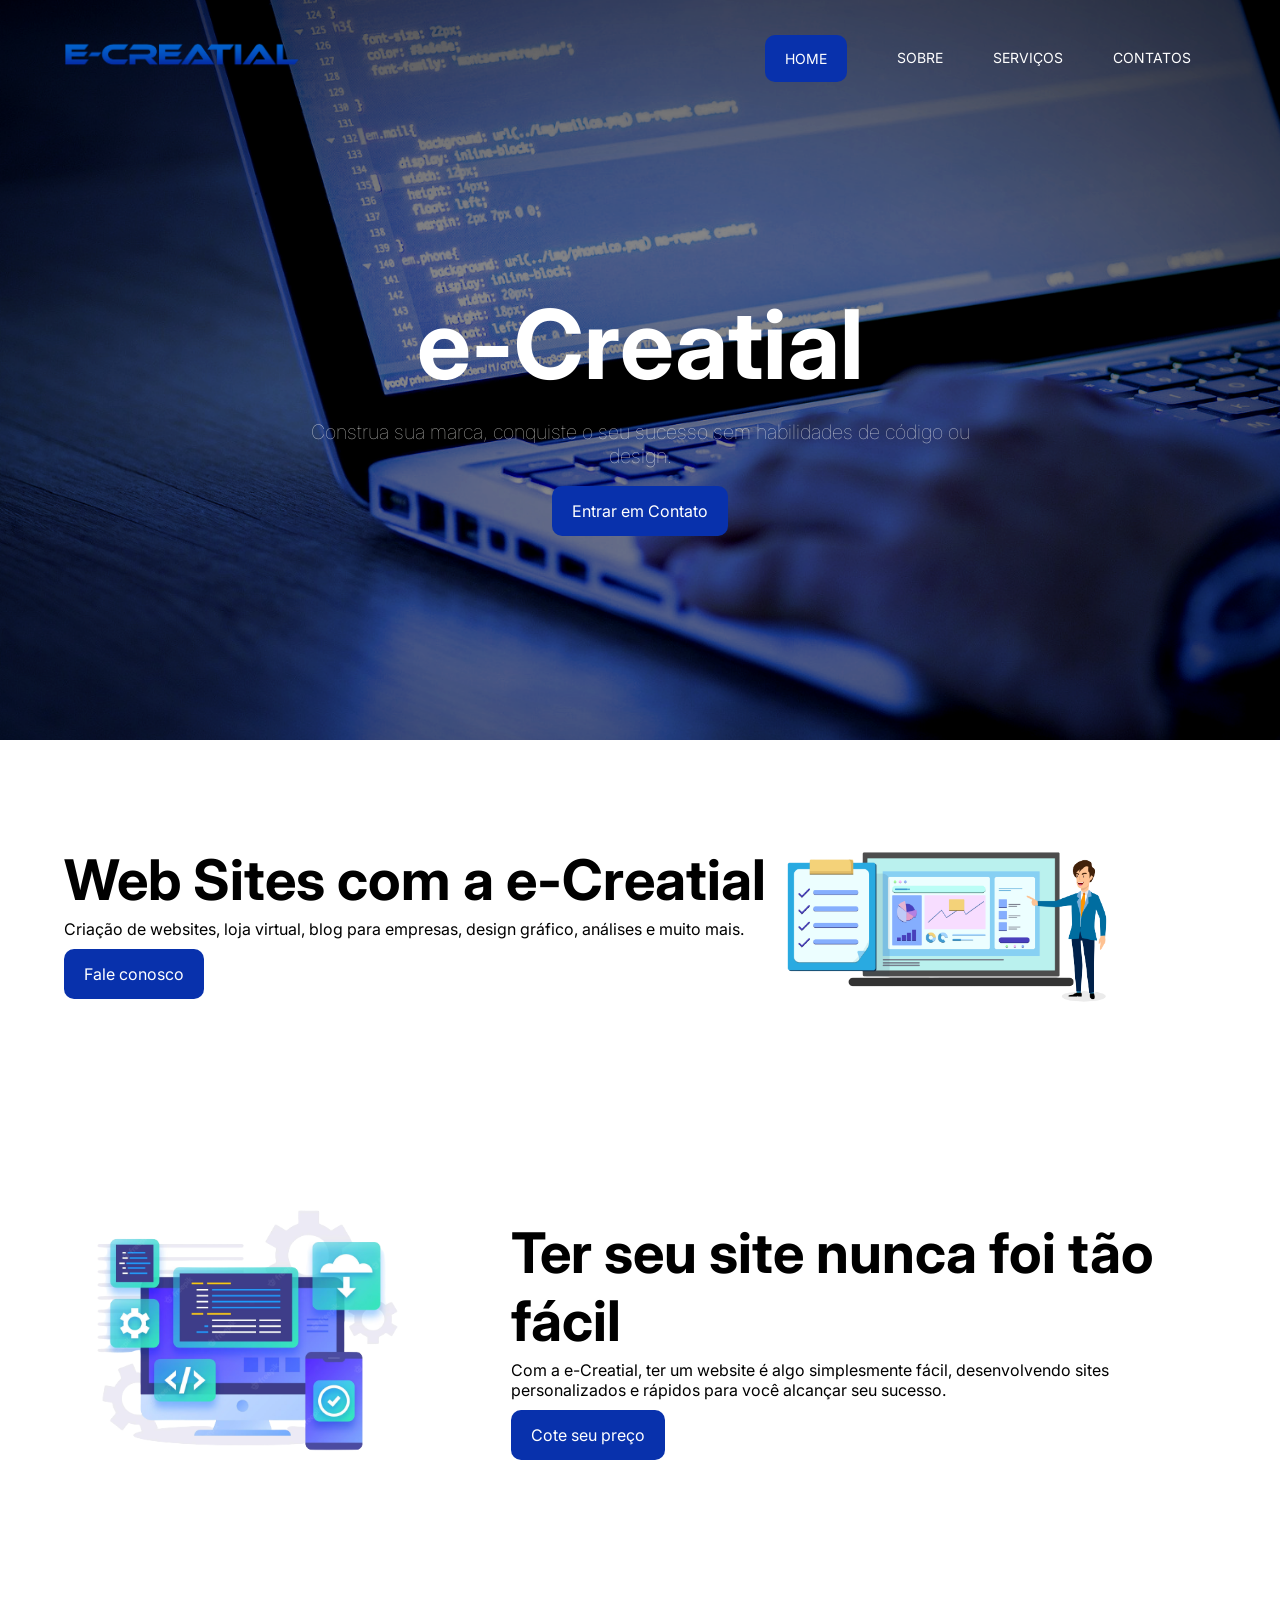
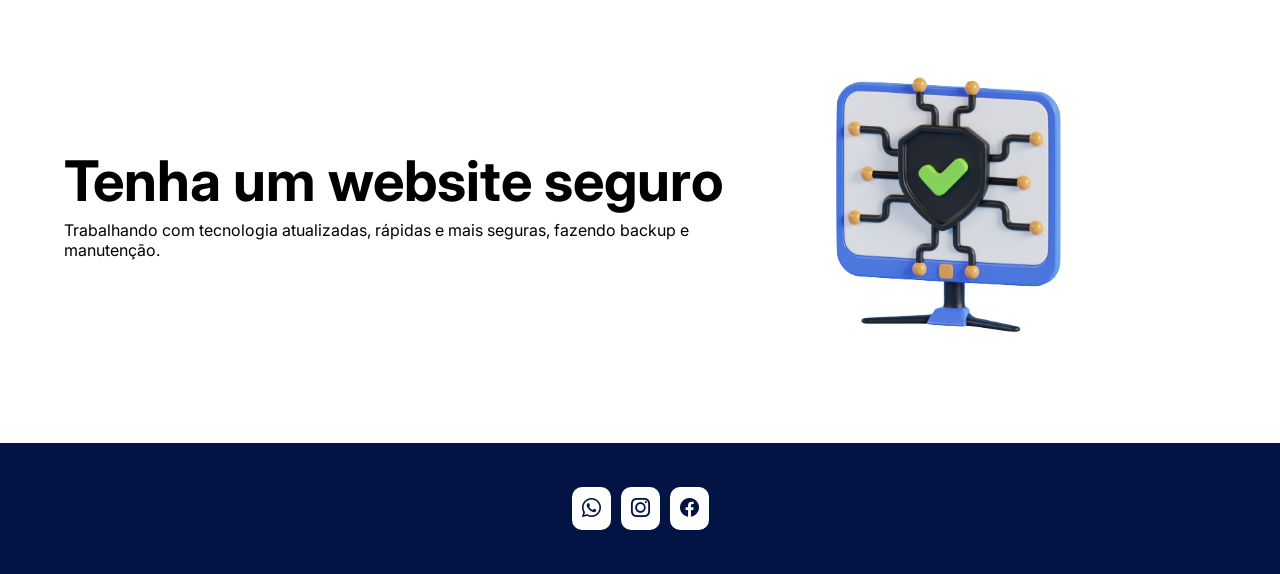
<file: index.html>
<!DOCTYPE html>
<html lang="pt-br">

<head>
    <link rel="stylesheet" href="https://cdn.jsdelivr.net/npm/bootstrap-icons@1.10.5/font/bootstrap-icons.css">
    <meta charset="UTF-8">
    <meta name="viewport" content="width=device-width, initial-scale=1.0">
    <link rel="stylesheet" type="text/css"  href="css/style.css">
    <link rel="shortcut icon" href="img/braintop.png">
    <title>e-Creatial</title>
</head>
<body>    
    <!--header-->    
    <header style="background-image: url('img/fundo-home.png')">
        <!--container-->
        <div class="container">
            <nav>
                <a href="index.html">
                    <img src="img/ecreatial.png" alt="logo" class="logo">
                </a>
                <ul class="ul">
                    <a class="btn" href="index.html">Home</a>
                    <a href="sobre.html">Sobre</a>
                    <a href="serviços.html">Serviços</a>
                    <a href="contatos.html">Contatos</a>
                    <div class="close-icon" onclick="closeMenu()">
                        <i class="bi bi-x-circle"></i>
                    </div>
                </ul>
                <div class="menu-icon" onclick="openMenu()">
                    <i class="bi bi-list"></i>
                </div>
            </nav>
            <section class="banner">
                <div class="banner-text">
                    <h1>e-Creatial</h1>
                    <p>Construa sua marca, conquiste o seu sucesso sem habilidades de código ou design.</p>
                    <a href="contatos.html" class="btn">Entrar em Contato</a>
                </div>

            </section>
        </div>
        <!--end container-->
    </header>
    <!--end header-->
    <!--faca mais-->
    <section class="web-site">
        <!--container-->
        <div class="container">
            <div class="web-site-text">
                <h3>Web Sites com a e-Creatial</h3>
                <p>
                    Criação de websites, loja virtual,
                     blog para empresas, design gráfico, análises e muito mais.
                </p>
                <a href="contatos.html" class="btn animate-btn">Fale conosco</a> 
            </div>
            <div class="web-site-img">
                <img src="img/web-site.png" alt="">
            </div>
            
        </div> 
        <!--end container-->
    </section>
    <!--website-->
    <section class="web-site">
        <!--container-->
        <div class="container">
            <div class="web-site-img">
                <img src="img/web-site-2.png" alt="">
            </div>
            
            <div class="web-site-text">
                <h3>Ter seu site nunca foi tão fácil</h3>
                <p>
                    Com a e-Creatial, ter um website é algo simplesmente fácil,
                    desenvolvendo sites personalizados e rápidos para você alcançar seu sucesso.
                    
                </p>
                <a href="contatos.html" class="btn animate-btn">Cote seu preço</a> 
            </div>
            
        </div> 
        <!--end container-->
    </section>
    <!--web site mais-->
    <!--website-->
    <section class="web-site">
        <!--container-->
        <div class="container">
                        <div class="web-site-text">
                <h3>Tenha um website seguro</h3>
                <p>
                    Trabalhando com tecnologia atualizadas, rápidas e mais seguras,
                    fazendo backup e manutenção.                    
                </p>
            </div>
            <div class="web-site-img">
                <img src="img/web-site-safe.png" alt="">
            </div>            
        </div> 
        <!--end container-->
    </section>
    <!--web site mais-->
    <!--footer-->
    <footer class="footer">
        <div class="container">
            <div class="links">
                <a href="#"> <i class="bi-bi bi-whatsapp"></i> </a>
                <a href="#"> <i class="bi-bi bi-instagram"></i> </a>
                <a href="#"> <i class="bi-bi bi-facebook"></i> </a>
            </div>
        </div>        
    </footer>
    <script src="js/main.js"></script>
</body>
</html>
</file>
<file: css/style.css>
@import url('https://fonts.googleapis.com/css2?family=Inter:wght@300;400;500;600&family=Outfit:wght@100&display=swap');

*{
margin: 0;
padding: 0;
box-sizing: border-box;
text-decoration: none;
outline: none;
font-family: 'Inter', sans-serif;


}

.logo{
    width: 35%;
    
}

body{
    background: none;

}

section, footer{
    padding: 54px 0;
    background-color: none;
}

h3{
    font-size: 50px;
}

p{
    color: none;
}

.container{
    max-width: 1400px;
    margin: 0 auto;
    padding: 0 5%;
}

.btn{
    background-color: #0831ac ;
    color: white;
    padding: 15px 20px;
    border-radius: 10px;
    display: inline-block;
    cursor: pointer;
    transition: 0.1s;
}

.btn .animate-btn{
    animation: animate-outline 1s ease-out infinite;
}

.btn:hover{
    background-color: #031444;
}

@keyframes animate-outline {
    from{
        outline: 0px solid #131c3b;
    }
    to{
        outline: 5px solid #0831ac;
    }
}

header{
    background-position: center;
    background-size: cover;
    background-attachment: fixed;
    }


nav{
    display: flex;
    align-items: center;
    justify-content: space-between;
    padding-top: 35px;
}

nav ul{
    display: flex;
    align-items: center;
}

nav ul a{
    color: white;
    margin: 0 25px;
    text-transform: uppercase;
    font-size: 14px;
    display: block;
}

nav ul a:not(.btn):after{
    content: "";
    background-color: #131c3b;
    height: 3px;
    width: 0%;
    display: block;
    margin: 0 auto;
    transition: 0.3s;
}

.banner{
    display: flex;
    justify-content: center;
}

nav ul a:hover::after{
    width: 100%;
}

.banner .banner-text{
    margin: 150px;
    text-align: center;
    padding: 0 90px;
}

.banner .banner-text h1{
    font-size: 96px;
    color: white;
}

.banner .banner-text p{
    font-size: 20px;
    color: #fffffbb7;
    font-weight: lighter;
    margin: 18px 0;
}

.web-site .container{
    display: flex ;
    align-items: center;
}

.web-site .web-site-text{
    width:  79%;
}

.web-site .web-site-text h3{
    font-size: 56px ;
}

.web-site .web-site-text p{
    margin: 5px 0 10px 0;
}
.web-site .web-site-img{
    width:  50%;
}

.web-site .web-site-img img{
    width:  80%;
}

.footer{
    background-color: #031444;
    color: white;
    text-align: center;

}

.footer i{
    color: #031444;
    font-size: 19px;
    background-color: white;
    padding: 10px;
    margin: 3px;
    border-radius: 10px;
}

nav .menu-icon{
    cursor: pointer;
    font-size: 30px;
    color: white;
    display: none;
}

nav .close-icon{
    display: none;
    font-size: 20px;
    color: white;
    cursor: pointer;
}

/*sobre nós*/

.sobre .container {
    display: flex;
    align-items: center;
    justify-content: space-between;
}

.sobre .sobre-text p{
    margin: 18px 0;
    color: #000000A6;
}


/*sobre nós*/

.serviços h3{
    text-align: center;
}

.serviços .container > p{
    text-align: center;
}

.serviços .row-cards{
    display: flex;
    justify-content: center;
    margin-top: 20px;
}

.serviços .row-cards-item{
    background-color: #d3e6fd;
    width: 350px;
    padding: 20px;
    border-radius: 14px;
    margin: 20px;
    flex-wrap: nowrap;
    transition: 0.3s;
}



.fa-solid fa-desktop {
    width: 29px;
    height: 29px;
    
}
.nome-serviço {
    margin-top: 20px;
}

.descrição-serviço {
    text-align: justify;
}

@media(max-width: 830px){
    
    .ul{
        position: fixed;
        top: 0;
        left: 0;
        background: #031444;
        width: 100%;
        height: 100%;
        flex-direction: column;
        align-items: center;
        justify-content: center;
        clip-path: circle(0.4% at 100% 0);
        transition: 0.7s;
    }
    
    .ul.open{
        clip-path: circle(141.4% at 0 100%);
    }

    .ul a{
        margin: 10px 0;
        font-size: 16px;
    }

    nav .menu-icon{
        display: block;
    }
    nav .close-icon{
        display: block;
        position: absolute;
        top: 46px;
        right: 28px;
    }
}

.serviços .row-cards-item:hover {
    background-color: #031444;
    color: white;
}
</file>
